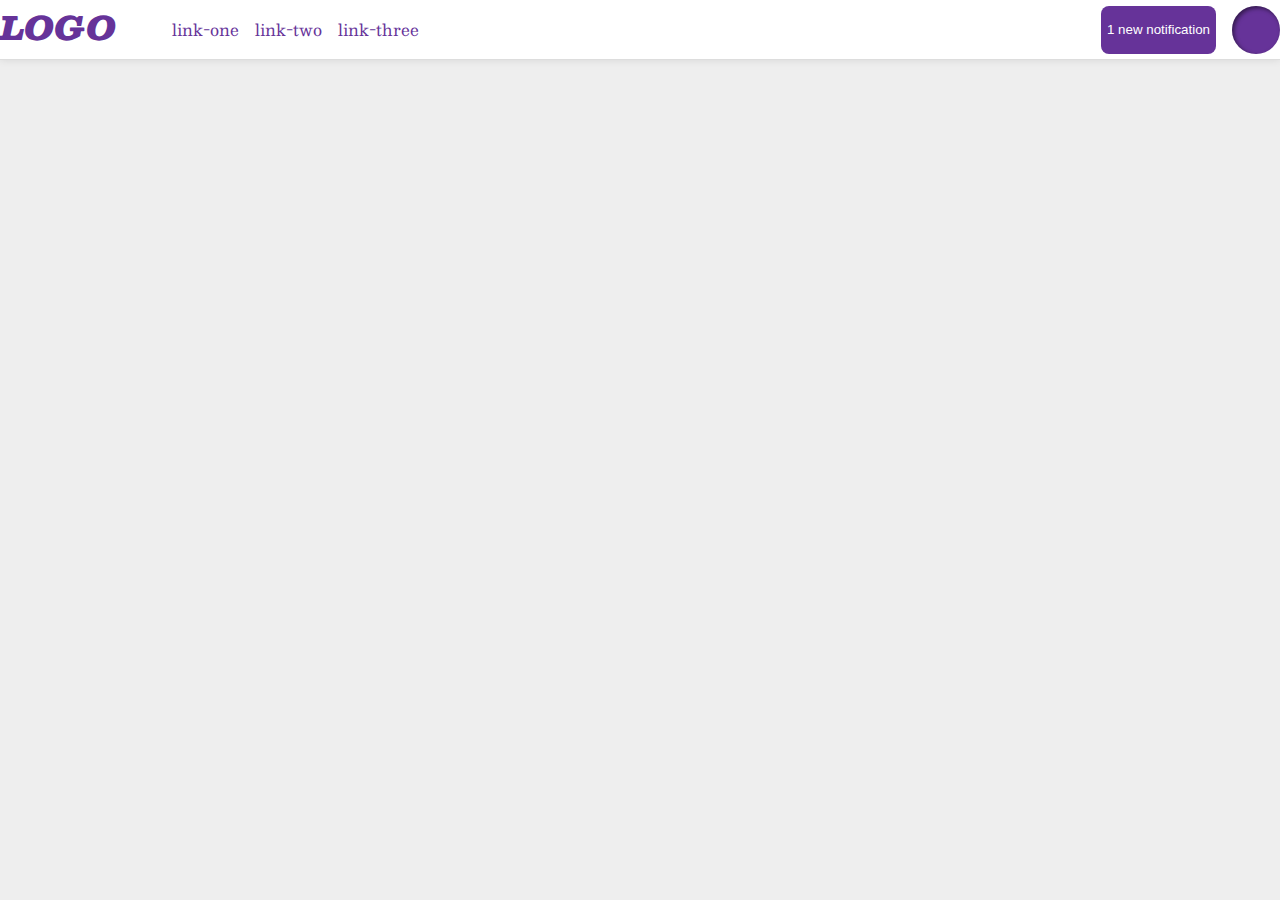
<file: foundations/flex/03-flex-header-2/index.html>
<!DOCTYPE html>
<html lang="en">
  <head>
    <meta charset="UTF-8">
    <meta http-equiv="X-UA-Compatible" content="IE=edge">
    <meta name="viewport" content="width=device-width, initial-scale=1.0">
    <title>Flex Header 2</title>
    <link rel="stylesheet" href="style.css">
  </head>
  <body>
    <div class="header">
      <div class="left-side">
        <div class="logo">
          LOGO
        </div>
          <ul class="links">
            <li><a href="https://google.com">link-one</a></li>
            <li><a href="https://google.com">link-two</a></li>
            <li><a href="https://google.com">link-three</a></li>
          </ul>
      </div>
      
      <div class="right-side">
        <button class="notifications">
          1 new notification
        </button>
        <div class="profile-image"></div>
      </div>
    </div>
  </body>
</html>
</file>
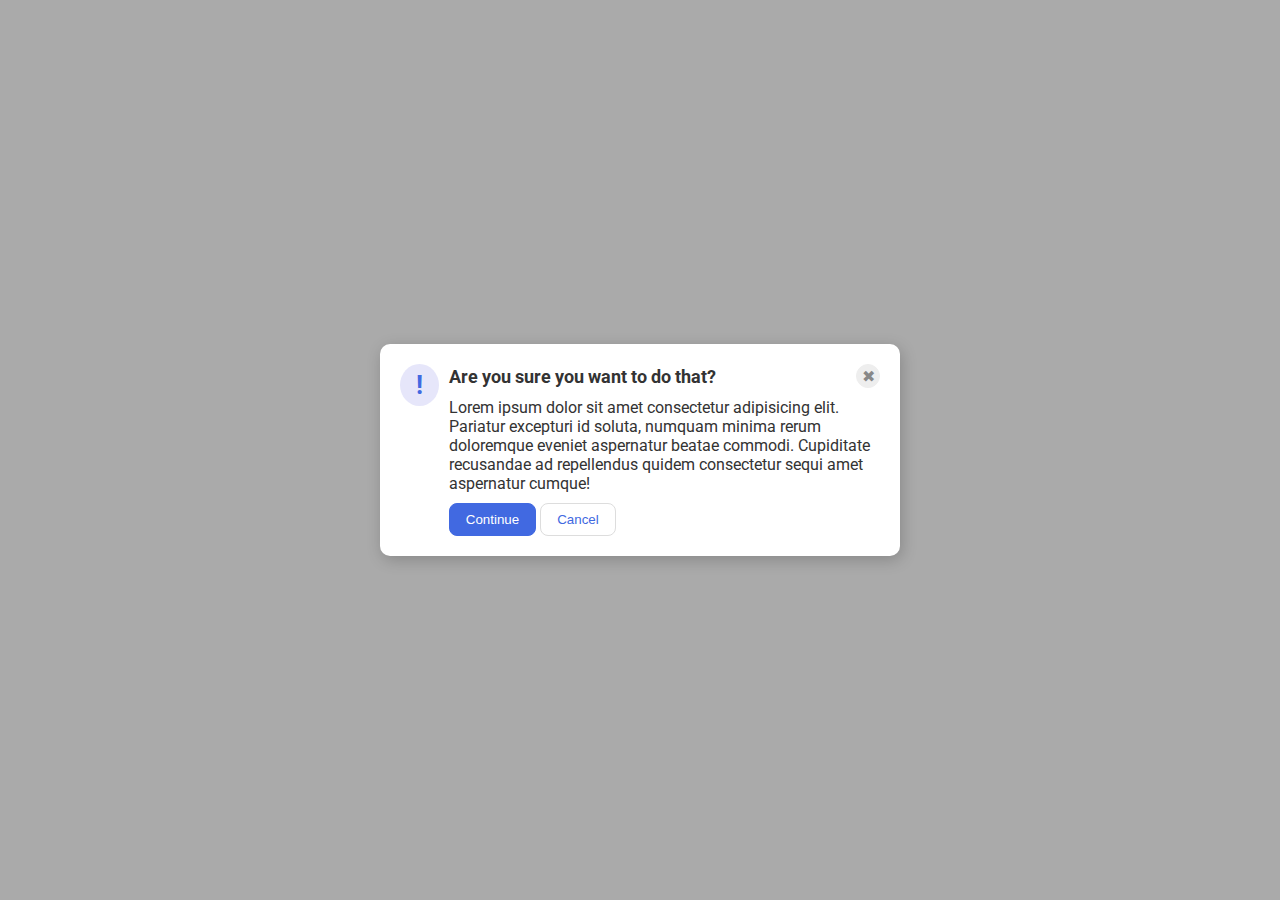
<file: foundations/flex/05-flex-modal/index.html>
<!DOCTYPE html>
<html lang="en">
  <head>
    <meta charset="UTF-8">
    <meta http-equiv="X-UA-Compatible" content="IE=edge">
    <meta name="viewport" content="width=device-width, initial-scale=1.0">
    <link rel="stylesheet" href="style.css">
    <title>Modal</title>
  </head>
  <body>
    <div class="modal">
      <div class="icon">!</div>
      <div class="right-side">
        <div class="upright">
          <div class="header">Are you sure you want to do that?</div>
          <button class="close-button">✖</button>
        </div>
        <div class="text">Lorem ipsum dolor sit amet consectetur adipisicing elit. Pariatur excepturi id soluta, numquam minima rerum doloremque eveniet aspernatur beatae commodi. Cupiditate recusandae ad repellendus quidem consectetur sequi amet aspernatur cumque!</div>
        <div class="buttons">
          <button class="continue">Continue</button>
          <button class="cancel">Cancel</button>
        </div>
        
    </div>
    </div>
  </body>
</html>
</file>
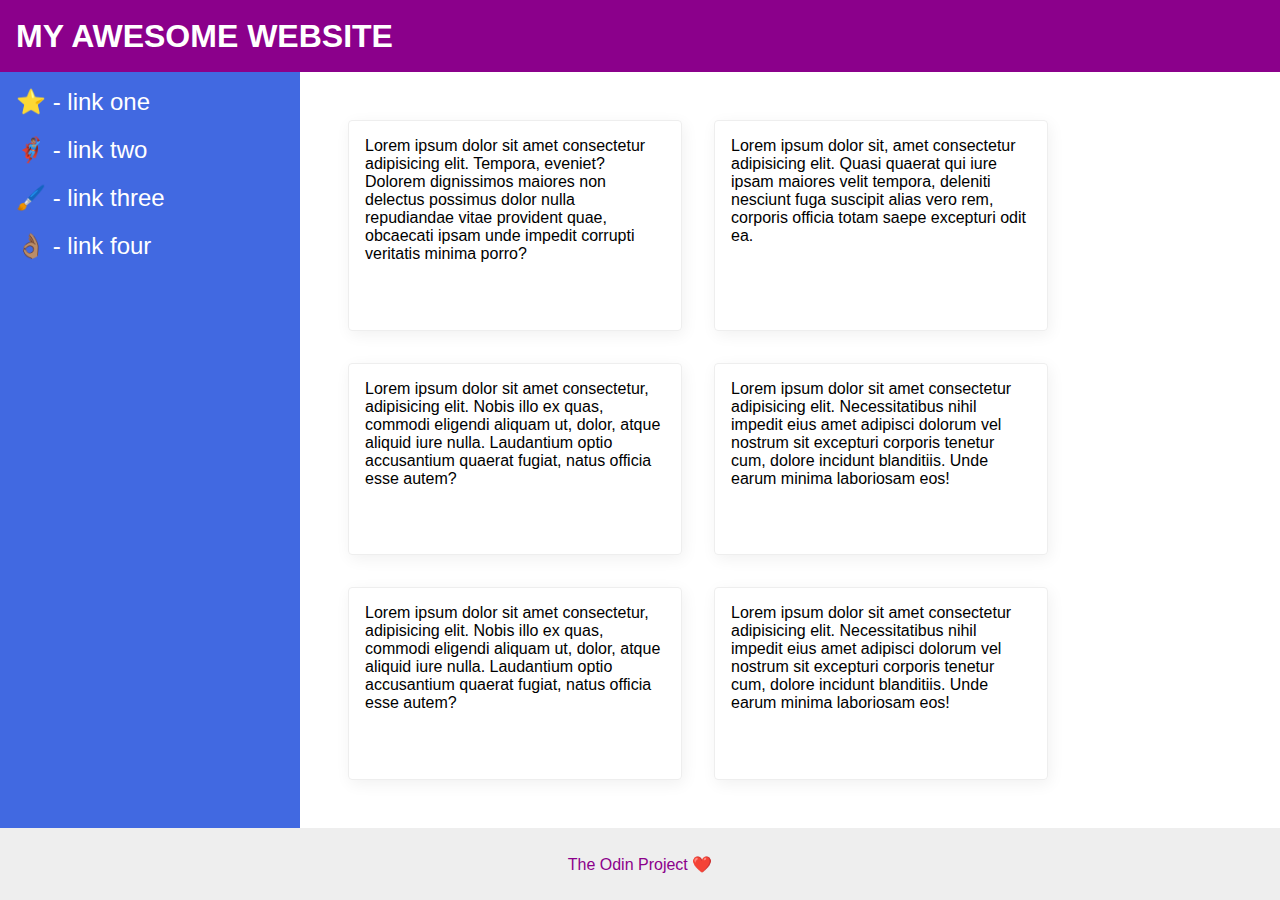
<file: foundations/flex/07-flex-layout-2/index.html>
<!DOCTYPE html>
<html lang="en">
  <head>
    <meta charset="UTF-8">
    <meta http-equiv="X-UA-Compatible" content="IE=edge">
    <meta name="viewport" content="width=device-width, initial-scale=1.0">
    <title>The Holy Grail</title>
    <link rel="stylesheet" href="style.css">
  </head>
  <body>
    <div class="header">
      MY AWESOME WEBSITE
    </div>
    <div class="middle">
      <div class="sidebar">
        <ul>
          <li><a href="#">⭐ - link one</a></li>
          <li><a href="#">🦸🏽‍♂️ - link two</a></li>
          <li><a href="#">🖌️ - link three</a></li>
          <li><a href="#">👌🏽 - link four</a></li>
        </ul>
      </div>
      <div class="cards">
        <div class="card">Lorem ipsum dolor sit amet consectetur adipisicing elit. Tempora, eveniet? Dolorem dignissimos maiores non delectus possimus dolor nulla repudiandae vitae provident quae, obcaecati ipsam unde impedit corrupti veritatis minima porro?</div>
        <div class="card">Lorem ipsum dolor sit, amet consectetur adipisicing elit. Quasi quaerat qui iure ipsam maiores velit tempora, deleniti nesciunt fuga suscipit alias vero rem, corporis officia totam saepe excepturi odit ea.</div>
        <div class="card">Lorem ipsum dolor sit amet consectetur, adipisicing elit. Nobis illo ex quas, commodi eligendi aliquam ut, dolor, atque aliquid iure nulla. Laudantium optio accusantium quaerat fugiat, natus officia esse autem?</div>
        <div class="card">Lorem ipsum dolor sit amet consectetur adipisicing elit. Necessitatibus nihil impedit eius amet adipisci dolorum vel nostrum sit excepturi corporis tenetur cum, dolore incidunt blanditiis. Unde earum minima laboriosam eos!</div>
        <div class="card">Lorem ipsum dolor sit amet consectetur, adipisicing elit. Nobis illo ex quas, commodi eligendi aliquam ut, dolor, atque aliquid iure nulla. Laudantium optio accusantium quaerat fugiat, natus officia esse autem?</div>
        <div class="card">Lorem ipsum dolor sit amet consectetur adipisicing elit. Necessitatibus nihil impedit eius amet adipisci dolorum vel nostrum sit excepturi corporis tenetur cum, dolore incidunt blanditiis. Unde earum minima laboriosam eos!</div>
      </div>
    </div>
    <div class="footer">
      The Odin Project ❤️
    </div>
  </body>
</html>
</file>
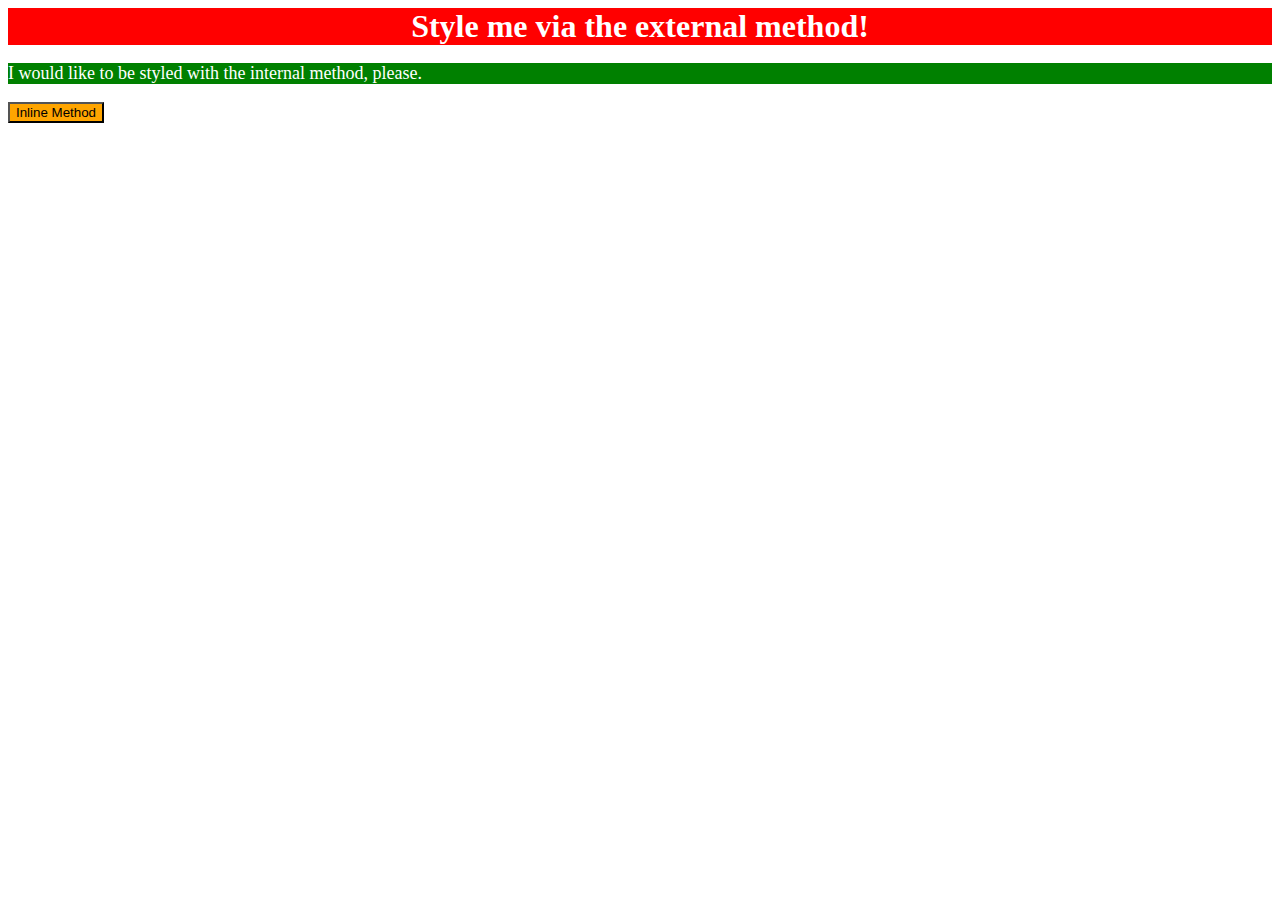
<file: foundations/intro-to-css/01-css-methods/index.html>
<!DOCTYPE html>
<html lang="en">
  <head>
    
    <meta charset="UTF-8">
    <meta http-equiv="X-UA-Compatible" content="IE=edge">
    <meta name="viewport" content="width=device-width, initial-scale=1.0">
    <link rel="stylesheet" href="styles.css">
    <title>Methods for Adding CSS</title>
  </head>
  <style>
    p{
      background-color: green;
      color: white;
      font-size: 18px;

    }
  </style>
  <body>
    <div>Style me via the external method!</div>
    <p>I would like to be styled with the internal method, please.</p>
    
    <button style="background-color: orange;font: 18px;">Inline Method</button>
  </body>
</html>
</file>
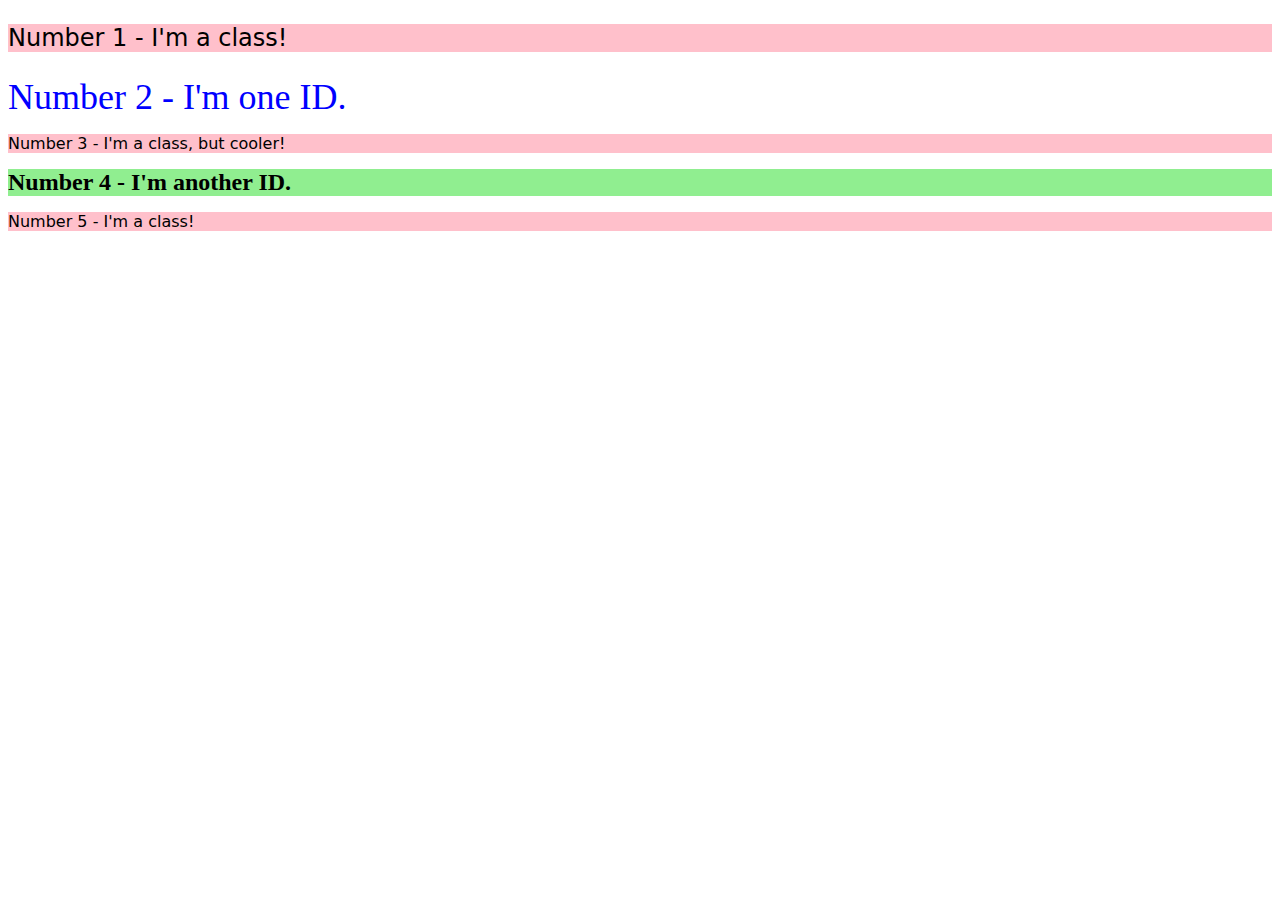
<file: foundations/intro-to-css/02-class-id-selectors/index.html>
<!DOCTYPE html>
<html lang="en">
  <head>
    <meta charset="UTF-8">
    <meta http-equiv="X-UA-Compatible" content="IE=edge">
    <meta name="viewport" content="width=device-width, initial-scale=1.0">
    <title>Class and ID Selectors</title>
    <link rel="stylesheet" href="style.css">
  </head>
  <body>
    <p class="odd first">Number 1 - I'm a class!</p>
    <div  class="even-first">Number 2 - I'm one ID.</div>
    <p class="odd second ">Number 3 - I'm a class, but cooler!</p>
    <div class="even-second">Number 4 - I'm another ID.</div>
    <p class="odd third">Number 5 - I'm a class!</p>
  </body>
</html>
</file>
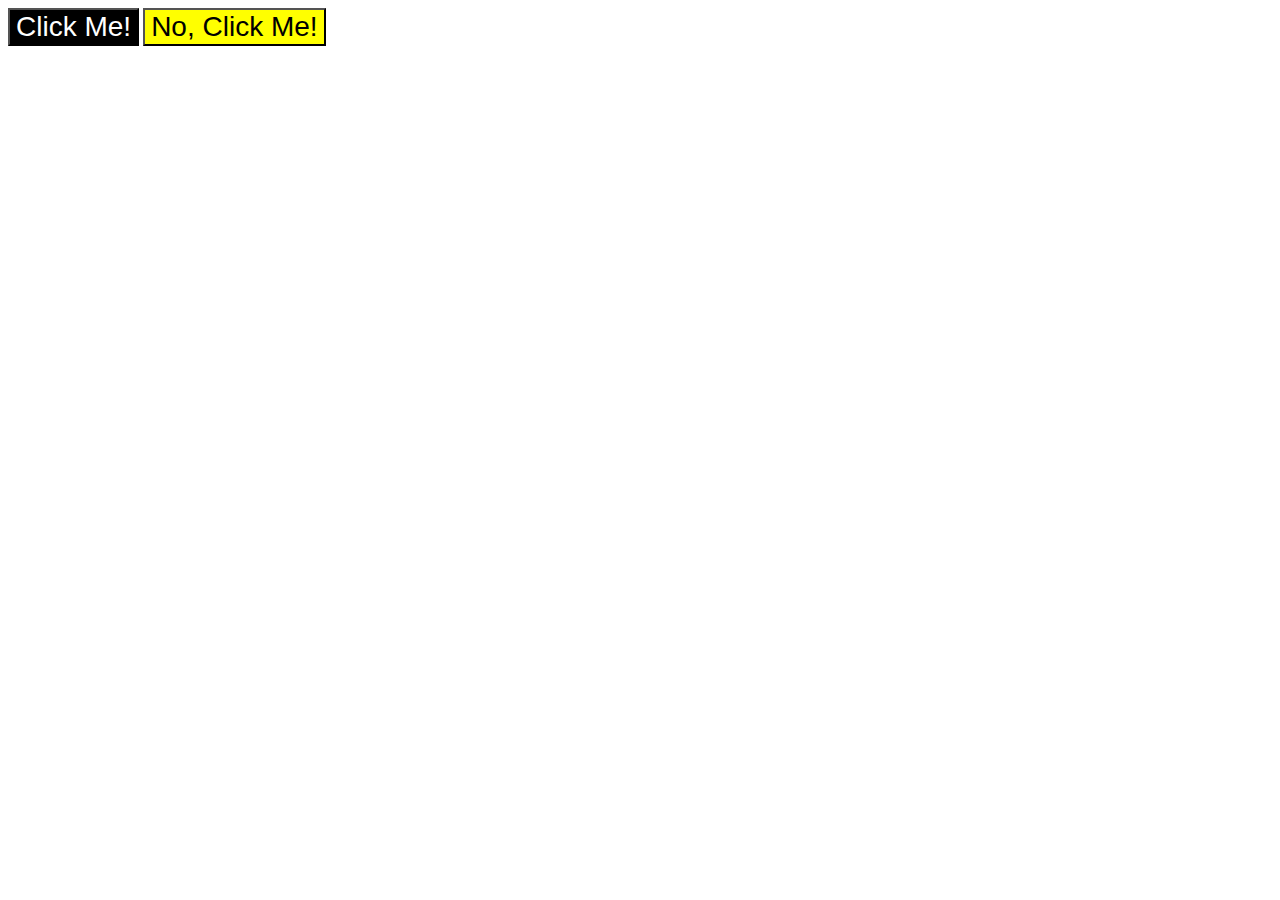
<file: foundations/intro-to-css/03-grouping-selectors/index.html>
<!DOCTYPE html>
<html lang="en">
  <head>
    <meta charset="UTF-8">
    <meta http-equiv="X-UA-Compatible" content="IE=edge">
    <meta name="viewport" content="width=device-width, initial-scale=1.0">
    <title>Grouping Selectors</title>
    <link rel="stylesheet" href="style.css">
  </head>
  <body>
    <button class="button one">Click Me!</button>
    <button class="button two">No, Click Me!</button>
  </body>
</html>
</file>
<file: foundations/flex/03-flex-header-2/style.css>
/* this is some magical font-importing.  
you'll learn about it later. */
@import url('https://fonts.googleapis.com/css2?family=Besley:ital,wght@0,400;1,900&display=swap');

body {
  margin: 0;
  background: #eee;
  font-family: Besley, serif;
}

.header {
  background: white;
  border-bottom: 1px solid #ddd;
  box-shadow: 0 0 8px rgba(0,0,0,.1);
  display: flex;
  justify-content: space-between;
  align-items: center;
  flex: 1 ,1 ,auto;
}

.profile-image {
  background: rebeccapurple;
  box-shadow: inset 2px 2px 4px rgba(0,0,0,.5);
  border-radius: 50%;
  width: 48px;
  height: 48px;
}

.logo {
  color: rebeccapurple;
  font-size: 32px;
  font-weight: 900;
  font-style: italic;
}

button {
  border: none;
  border-radius: 8px;
  background: rebeccapurple;
  color: white;
  padding: auto 24px;
}

a {
  /* this removes the line under our links */
  text-decoration: none;
  color: rebeccapurple;
}

ul {
  display: flex;
  list-style-type: none;
  justify-content: space-between;
  gap: 16px;
}
.left-side{
  display: flex;
  justify-content: space-between;
  gap: 16px;
  flex: 1, 1, auto;
}
.right-side{
  display: flex;
  justify-content: space-between;
  gap: 16px;
  flex: 1 ,1, auto;
}
</file>
<file: foundations/flex/05-flex-modal/style.css>
@import url('https://fonts.googleapis.com/css2?family=Roboto:wght@400;700&display=swap');

html, body {
  height: 100%;
}

body {
  font-family: Roboto, sans-serif;
  margin: 0;
  background: #aaa;
  color: #333;
  /* I'll give you this one for free lol */
  display: flex;
  align-items: center;
  justify-content: center;
}

.modal {
  display: flex;
  gap: 10px;
  padding:20px;
  background: white;
  width: 480px;
  border-radius: 10px;
  box-shadow: 2px 4px 16px rgba(0,0,0,.2);
}
.right-side{
  flex-shrink: 10;
  display: flex;
  flex-direction: column;
  gap: 10px;
}
.upright{
  display: flex;
  justify-content: space-between;
  align-items: center;
}
.header{
 font-size: large ;
 font-weight: bold;
}

.icon {
  
  color: royalblue;
  font-size: 26px;
  font-weight: 700;
  background: lavender;
  width: 42px;
  height: 42px;
  border-radius: 50%;
  display: flex;
  align-items: center;
  justify-content: center;
}

.close-button {
  background: #eee;
  border-radius: 50%;
  color: #888;
  font-weight: 400;
  font-size: 16px;
  height: 24px;
  width: 24px;
  display: flex;
  align-items: center;
  justify-content: center;
  border: 1px solid #eee;
  padding: 0;
}

button {
  cursor: pointer;
  padding: 8px 16px;
  border-radius: 8px;
}

button.continue {
  background: royalblue;
  border: 1px solid royalblue;
  color: white;
}

button.cancel {
  background: white;
  border: 1px solid #ddd;
  color: royalblue;
}
</file>
<file: foundations/flex/07-flex-layout-2/style.css>
body {
  font-family: -apple-system, BlinkMacSystemFont, 'Segoe UI', Roboto, Oxygen, Ubuntu, Cantarell, 'Open Sans', 'Helvetica Neue', sans-serif;
  margin: 0;
  min-height: 100vh;
  display: flex;
  flex-direction: column;
  justify-content: space-between;
}

.header {
  display: flex;
  align-items: center;
  height: 72px;
  background: darkmagenta;
  color: white;
  font-weight: 900;
  font-size: 32px;
  padding-left: 16px;
}

.footer {
  display: flex;
  justify-content: center;
  align-items: center;
  height: 72px;
  background: #eee;
  color: darkmagenta;
}

.sidebar {
  display: flex;
  flex-shrink: 0;
  padding: 16px;
  width: 300px;
  background: royalblue;
  box-sizing: border-box;
}

.cards{
  display: flex;
  flex-wrap: wrap;
  padding: 48px;
  gap: 32px;
}

.card {
  padding: 16px;
  width: 300px;
  border: 1px solid #eee;
  box-shadow: 2px 4px 16px rgba(0,0,0,.06);
  border-radius: 4px;
  
}

.middle{
  display: flex;
  flex-grow: 1;
}

a:link,a:hover,a:visited{
text-decoration: none;
color: white;
}

ul{
  font-size: 24px;
  display: flex;
  flex-direction: column;
  padding: 0px;
  gap: 20px;
  margin: 0px;
  list-style: none;
}
</file>
<file: foundations/intro-to-css/01-css-methods/styles.css>
div{
    background-color: red;
    color: white;
    font-size: 32px;
    font-weight: bold;
    text-align: center;
}
</file>
<file: foundations/intro-to-css/02-class-id-selectors/style.css>
.odd,
.odd.first{
background-color: pink;
font-family: verdana , "DejaVu sans", sans-serif;

}
.even-first{
color: blue;
font-size: 36px;
}
.odd.first{
font-size: 24px;
}
.even-second{
background-color: lightgreen;
font-size: 24px;
font-weight: bold;
}
</file>
<file: foundations/intro-to-css/03-grouping-selectors/style.css>
.button{
    font-size: 28px;
    font-family: Helvetica , "Times New Roman", sans-serif;
}
.button.one{
    background-color: black;
    color: white;
}
.button.two{
    background-color: yellow;
}
</file>
